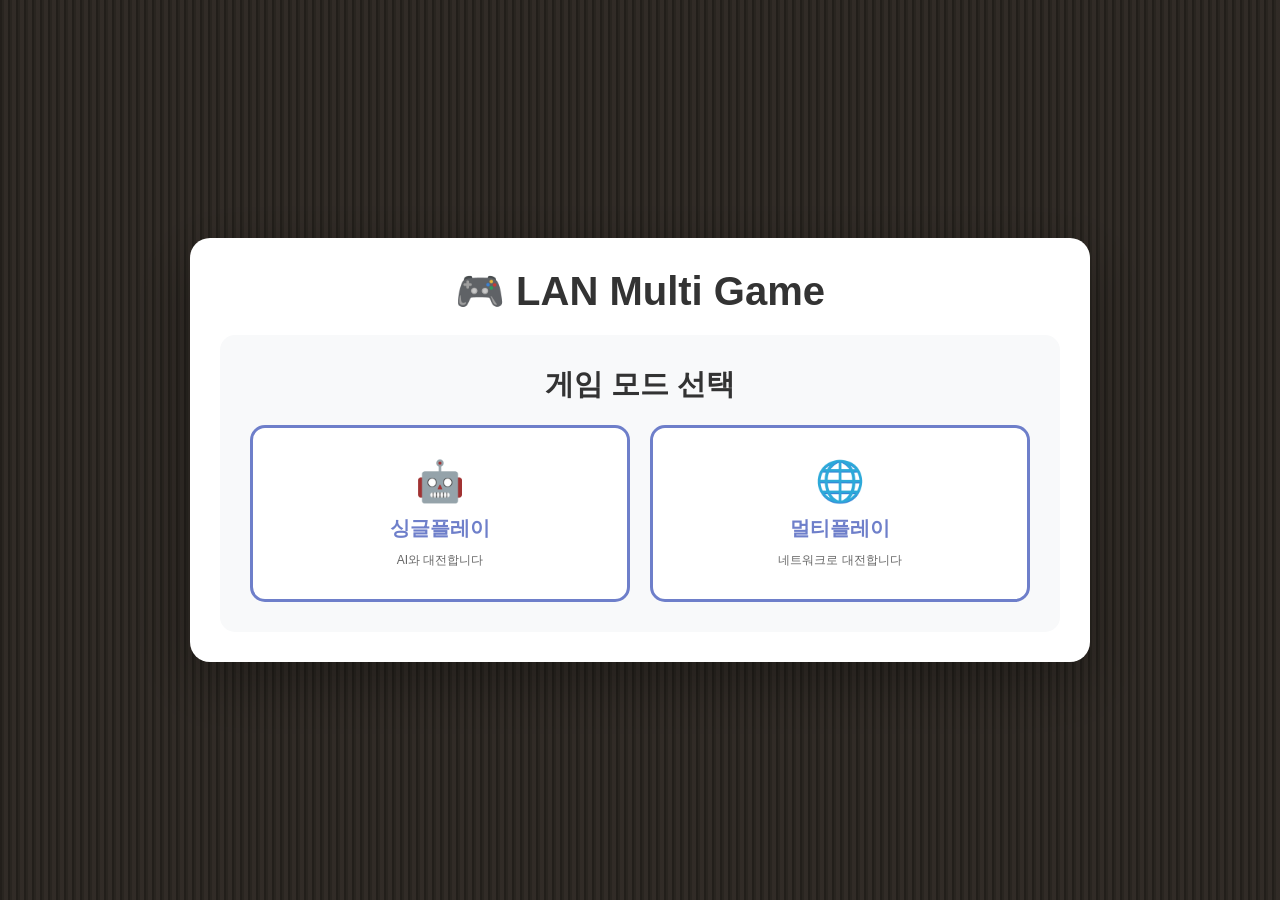
<file: index.html>
<!DOCTYPE html>
<html lang="ko">

<head>
  <meta charset="UTF-8">
  <meta name="viewport" content="width=device-width, initial-scale=1.0">
  <title>LAN Multi Game</title>
  <link rel="stylesheet" href="styles/reset.css">
  <link rel="stylesheet" href="styles/main.css">
  <link rel="stylesheet" href="styles/chess.css">
  <link rel="stylesheet" href="styles/gomoku.css">
  <link rel="stylesheet" href="styles/janggi.css">
  <link rel="stylesheet" href="styles/tetris.css">
</head>

<body>
  <div class="container">
    <h1 id="pageTitle">🎮 LAN Multi Game</h1>

    <!-- 게임 모드 선택 -->
    <div class="mode-selection" id="modeSelection">
      <h2>게임 모드 선택</h2>
      <div class="mode-buttons">
        <button class="mode-btn" data-mode="singleplayer">
          <span class="icon">🤖</span>
          <span class="title">싱글플레이</span>
          <span class="desc">AI와 대전합니다</span>
        </button>
        <button class="mode-btn" data-mode="multiplayer">
          <span class="icon">🌐</span>
          <span class="title">멀티플레이</span>
          <span class="desc">네트워크로 대전합니다</span>
        </button>
      </div>
    </div>

    <!-- 난이도 선택 -->
    <div class="difficulty-selection" id="difficultySelection">
      <h2>난이도 선택</h2>
      <div class="difficulty-buttons">
        <button class="difficulty-btn" data-difficulty="easy">
          <span class="icon">😊</span>
          <span>쉬움</span>
        </button>
        <button class="difficulty-btn" data-difficulty="medium">
          <span class="icon">😐</span>
          <span>중간</span>
        </button>
        <button class="difficulty-btn" data-difficulty="hard">
          <span class="icon">😈</span>
          <span>어려움</span>
        </button>
      </div>
    </div>

    <!-- 역할 선택 -->
    <div class="role-selection" id="roleSelection">
      <h2>역할 선택</h2>
      <div class="role-buttons">
        <button class="role-btn" data-role="server">
          <span class="icon">🎲</span>
          <span class="title">호스트</span>
          <span class="desc">게임을 선택하고 방을 만듭니다</span>
        </button>
        <button class="role-btn" data-role="client">
          <span class="icon">🎮</span>
          <span class="title">참가자</span>
          <span class="desc">호스트의 방에 참가합니다</span>
        </button>
      </div>
    </div>

    <!-- 게임 선택 (서버 전용) -->
    <div class="game-selection" id="gameSelection">
      <h2>게임 선택</h2>
      <div class="game-buttons" id="gameButtons">
        <!-- 동적으로 생성됨 -->
      </div>
    </div>

    <!-- 서버 연결 (클라이언트 전용) -->
    <div class="connection-panel" id="connectionPanel">
      <h2>방 참가</h2>
      <div class="instruction">
        호스트에게 연결 코드를 받아 입력하세요.
      </div>
      <button class="action-btn primary full-width" id="connectBtn">연결 코드 입력</button>
    </div>

    <!-- 서버 정보 -->
    <div class="server-info" id="serverInfo">
      <h3>호스트 정보</h3>
      <div class="info-row">
        <strong>선택한 게임:</strong>
        <span id="selectedGameName">-</span>
      </div>
      <div class="info-row">
        <strong>상태:</strong>
        <span>
          <span class="status-indicator" id="statusIndicator"></span>
          <span id="serverStatus">대기 중...</span>
        </span>
      </div>
    </div>

    <!-- 게임 영역 -->
    <div id="gameArea">
      <div class="game-info" id="gameInfo">
        <div class="info-item">
          <strong>게임:</strong> <span id="currentGameName">-</span>
        </div>
        <div class="info-item">
          <strong>내 색상:</strong> <span id="myColor">-</span>
        </div>
        <div class="info-item">
          <strong>현재 차례:</strong> <span id="currentTurn">-</span>
        </div>
      </div>

      <!-- 게임 보드와 턴 표시기 래퍼 -->
      <div class="game-board-wrapper">
        <!-- 왼쪽 턴 표시기 (나) -->
        <div class="turn-indicator left" id="turnIndicatorLeft">
          <div class="turn-label">ME</div>
          <div class="timer-bar-wrapper">
            <div class="timer-bar" id="myTimerBar"></div>
          </div>
          <div class="timer-text" id="myTimerText">30</div>
        </div>

        <!-- 게임 보드 컨테이너 -->
        <div id="boardContainer"></div>

        <!-- 오른쪽 턴 표시기 (상대방) -->
        <div class="turn-indicator right" id="turnIndicatorRight">
          <div class="turn-label">OPPONENT</div>
          <div class="timer-bar-wrapper">
            <div class="timer-bar" id="opponentTimerBar"></div>
          </div>
          <div class="timer-text" id="opponentTimerText">30</div>
        </div>
      </div>

      <div class="button-group">
        <button class="action-btn danger" id="resignBtn" disabled>기권</button>
        <button class="action-btn secondary" id="newGameBtn">새 게임</button>
      </div>
    </div>

    <!-- 게임 상태 오버레이 -->
    <div class="game-overlay" id="gameOverlay">
      <div class="overlay-content">
        <div class="overlay-message" id="overlayMessage">Winner!</div>
      </div>
    </div>
  </div>

  <!-- 게임 로직 -->
  <script src="src/game/chess.js"></script>
  <script src="src/game/gomoku.js"></script>
  <script src="src/game/janggi.js"></script>
  <script src="src/game/tetris.js"></script>

  <!-- AI 엔진 (싱글플레이용) -->
  <script src="src/ai/piece-square-tables.js"></script>
  <script src="src/ai/chess-evaluator.js"></script>
  <script src="src/ai/chess-ai.js"></script>
  <script src="src/ai/gomoku-evaluator.js"></script>
  <script src="src/ai/gomoku-ai.js"></script>
  <script src="src/ai/janggi-piece-tables.js"></script>
  <script src="src/ai/janggi-evaluator.js"></script>
  <script src="src/ai/janggi-ai.js"></script>
  <script src="src/ai/tetris-ai.js"></script>

  <!-- 렌더러 -->
  <script src="src/renderer/chess-renderer.js"></script>
  <script src="src/renderer/gomoku-renderer.js"></script>
  <script src="src/renderer/janggi-renderer.js"></script>
  <script src="src/renderer/tetris-renderer.js"></script>

  <!-- 네트워크 -->
  <script src="src/network/webrtc-manager.js"></script>
  <script src="src/network/signaling-ui.js"></script>

  <!-- 게임 레지스트리 및 메인 앱 -->
  <script src="src/game-registry.js"></script>
  <script src="src/app.js"></script>
</body>

</html>
</file>
<file: styles/main.css>
/* 공통 스타일 */
html, body {
  margin: 0;
  padding: 0;
  width: 100%;
  height: 100%;
  overflow-x: hidden;
}

body {
  font-family: 'Segoe UI', Tahoma, Geneva, Verdana, sans-serif;
  background: linear-gradient(rgba(0, 0, 0, 0.2), rgba(0, 0, 0, 0.2)),
    repeating-linear-gradient(90deg, #2a2620 0px, #2a2620 2px, #332e28 2px, #332e28 4px, #3d3630 4px, #3d3630 8px),
    repeating-linear-gradient(0deg, #2a2620 0px, #2a2620 20px, #332e28 20px, #332e28 40px, #3d3630 40px, #3d3630 60px);
  background-size: 100% 100%;
  filter: grayscale(0.3);
  display: flex;
  justify-content: center;
  align-items: center;
  min-height: 100vh;
  padding: 20px;
}

/* 테트리스 모드 배경 */
body.tetris-mode {
  background:
    radial-gradient(ellipse at top, rgba(102, 126, 234, 0.15) 0%, transparent 60%),
    radial-gradient(ellipse at bottom, rgba(118, 75, 162, 0.15) 0%, transparent 60%),
    linear-gradient(135deg, #0f0c29 0%, #1a1a2e 50%, #16213e 100%);
  background-attachment: fixed;
  filter: none;
  padding: 0;
  overflow: hidden;
  height: 100vh;
  min-height: 100vh;
  max-height: 100vh;
}

/* 테트리스 모드 애니메이션 배경 효과 */
body.tetris-mode::before {
  content: '';
  position: fixed;
  top: 0;
  left: 0;
  width: 100%;
  height: 100%;
  background-image:
    repeating-linear-gradient(90deg,
      transparent,
      transparent 50px,
      rgba(102, 126, 234, 0.1) 50px,
      rgba(102, 126, 234, 0.1) 51px),
    repeating-linear-gradient(0deg,
      transparent,
      transparent 50px,
      rgba(118, 75, 162, 0.1) 50px,
      rgba(118, 75, 162, 0.1) 51px);
  pointer-events: none;
  z-index: 10;
}

/* 테트리스 모드 장식 효과 - 빛나는 원 */
body.tetris-mode::after {
  content: '';
  position: fixed;
  top: 50%;
  left: 50%;
  transform: translate(-50%, -50%);
  width: 80%;
  height: 80%;
  background: radial-gradient(circle, rgba(102, 126, 234, 0.05) 0%, transparent 70%);
  pointer-events: none;
  z-index: 5;
  animation: pulse 4s ease-in-out infinite;
}

@keyframes pulse {
  0%, 100% {
    opacity: 0.5;
    transform: translate(-50%, -50%) scale(1);
  }
  50% {
    opacity: 0.8;
    transform: translate(-50%, -50%) scale(1.05);
  }
}

.container {
  background: white;
  border-radius: 20px;
  box-shadow: 0 20px 60px rgba(0, 0, 0, 0.3);
  padding: 30px;
  max-width: 900px;
  width: 100%;
}

.rotated {
  rotate: 180deg;
}

h1,
h2,
h3 {
  text-align: center;
  color: #333;
  margin-bottom: 20px;
}

h1 {
  font-size: 2.5em;
}

h2 {
  font-size: 1.8em;
}

h3 {
  font-size: 1.3em;
}

/* ========================================
   기물 이동 애니메이션 공통 스타일
   ======================================== */

/* 애니메이션 중인 기물 */
.piece-animating {
  position: fixed !important;
  z-index: 10000;
  pointer-events: none;
  will-change: transform;
}

/* 기물 이동 애니메이션 키프레임 */
@keyframes pieceMove {
  0% {
    transform: scale(1);
    filter: drop-shadow(0 2px 4px rgba(0, 0, 0, 0.2));
  }
  25% {
    transform: scale(1.2);
    filter: drop-shadow(0 8px 16px rgba(0, 0, 0, 0.3));
  }
  50% {
    transform: scale(1.3);
    filter: drop-shadow(0 15px 25px rgba(0, 0, 0, 0.4));
  }
  75% {
    transform: scale(1.2);
    filter: drop-shadow(0 8px 16px rgba(0, 0, 0, 0.3));
  }
  100% {
    transform: scale(1);
    filter: drop-shadow(0 2px 4px rgba(0, 0, 0, 0.2));
  }
}

/* 잡힌 기물 사라지는 애니메이션 */
@keyframes pieceCaptured {
  0% {
    transform: scale(1);
    opacity: 1;
  }
  50% {
    transform: scale(1.2) rotate(10deg);
    opacity: 0.7;
  }
  100% {
    transform: scale(0) rotate(45deg);
    opacity: 0;
  }
}

/* 기물 착지 애니메이션 */
@keyframes pieceLand {
  0% {
    transform: scale(1.1);
  }
  50% {
    transform: scale(0.95);
  }
  100% {
    transform: scale(1);
  }
}

/* ======================================== */

/* 게임 모드 선택 */
.mode-selection {
  background: #f8f9fa;
  padding: 30px;
  border-radius: 15px;
  display: none;
}

.mode-selection.active {
  display: block;
}

.mode-buttons {
  display: flex;
  gap: 20px;
  margin-top: 20px;
}

.mode-btn {
  flex: 1;
  padding: 30px 20px;
  border: 3px solid #667eea;
  background: white;
  border-radius: 15px;
  cursor: pointer;
  transition: all 0.3s;
  display: flex;
  flex-direction: column;
  align-items: center;
  gap: 10px;
}

.mode-btn .icon {
  font-size: 3em;
}

.mode-btn .title {
  font-size: 1.5em;
  font-weight: 600;
  color: #667eea;
}

.mode-btn .desc {
  font-size: 0.9em;
  color: #666;
}

.mode-btn:hover {
  background: #667eea;
  transform: translateY(-5px);
  box-shadow: 0 8px 20px rgba(102, 126, 234, 0.4);
}

.mode-btn:hover .title {
  color: white;
}

.mode-btn:hover .desc {
  color: #e8e8e8;
}

/* 난이도 선택 */
.difficulty-selection {
  background: #f8f9fa;
  padding: 30px;
  border-radius: 15px;
  display: none;
}

.difficulty-selection.active {
  display: block;
}

.difficulty-buttons {
  display: flex;
  gap: 20px;
  justify-content: center;
  margin-top: 20px;
}

.difficulty-btn {
  flex: 1;
  max-width: 200px;
  padding: 30px 20px;
  border: 3px solid #48bb78;
  background: white;
  border-radius: 15px;
  cursor: pointer;
  transition: all 0.3s;
  display: flex;
  flex-direction: column;
  align-items: center;
  gap: 10px;
  font-size: 1.2em;
  font-weight: 600;
  color: #48bb78;
}

.difficulty-btn .icon {
  font-size: 2.5em;
}

.difficulty-btn:hover {
  background: #48bb78;
  color: white;
  transform: translateY(-5px);
  box-shadow: 0 8px 20px rgba(72, 187, 120, 0.4);
}

.difficulty-btn[data-difficulty="easy"]:hover {
  background: #48bb78;
  border-color: #38a169;
}

.difficulty-btn[data-difficulty="medium"]:hover {
  background: #ed8936;
  border-color: #dd6b20;
}

.difficulty-btn[data-difficulty="hard"]:hover {
  background: #f56565;
  border-color: #e53e3e;
}

/* AI 생각 중 오버레이 */
.ai-thinking {
  position: absolute;
  top: 50%;
  left: 50%;
  transform: translate(-50%, -50%);
  background: rgba(0, 0, 0, 0.8);
  color: white;
  padding: 20px 40px;
  border-radius: 10px;
  font-size: 18px;
  z-index: 1000;
  font-weight: 600;
}

.ai-thinking::after {
  content: '...';
  animation: dots 1.5s infinite;
}

@keyframes dots {
  0%, 20% {
    content: '.';
  }
  40% {
    content: '..';
  }
  60%, 100% {
    content: '...';
  }
}

/* 역할 선택 */
.role-selection {
  background: #f8f9fa;
  padding: 30px;
  border-radius: 15px;
  display: none;
}

.role-selection.active {
  display: block;
}

.role-buttons {
  display: flex;
  gap: 20px;
  margin-top: 20px;
}

.role-btn {
  flex: 1;
  padding: 30px 20px;
  border: 3px solid #667eea;
  background: white;
  border-radius: 15px;
  cursor: pointer;
  transition: all 0.3s;
  display: flex;
  flex-direction: column;
  align-items: center;
  gap: 10px;
}

.role-btn .icon {
  font-size: 3em;
}

.role-btn .title {
  font-size: 1.5em;
  font-weight: 600;
  color: #667eea;
}

.role-btn .desc {
  font-size: 0.9em;
  color: #666;
}

.role-btn:hover {
  background: #667eea;
  transform: translateY(-5px);
  box-shadow: 0 8px 20px rgba(102, 126, 234, 0.4);
}

.role-btn:hover .title {
  color: white;
}

.role-btn:hover .desc {
  color: #e8e8e8;
}

/* 게임 선택 */
.game-selection {
  background: #f8f9fa;
  padding: 30px;
  border-radius: 15px;
  display: none;
}

.game-selection.active {
  display: block;
}

.game-buttons {
  display: grid;
  grid-template-columns: repeat(auto-fit, minmax(200px, 1fr));
  gap: 20px;
  margin-top: 20px;
}

.game-btn {
  padding: 25px 20px;
  border: 3px solid #667eea;
  background: white;
  color: #667eea;
  border-radius: 12px;
  cursor: pointer;
  transition: all 0.3s;
  display: flex;
  flex-direction: column;
  align-items: center;
  gap: 10px;
  font-size: 1em;
  font-weight: 600;
}

.game-btn .icon {
  font-size: 2.5em;
}

.game-btn:hover {
  background: #667eea;
  color: white;
  transform: translateY(-3px);
  box-shadow: 0 5px 15px rgba(102, 126, 234, 0.4);
}

.game-btn.selected {
  background: #667eea;
  color: white;
  border-color: #5568d3;
}

/* 연결 패널 */
.connection-panel {
  background: #f8f9fa;
  padding: 25px;
  border-radius: 15px;
  display: none;
}

.connection-panel.active {
  display: block;
}

.instruction {
  background: #e6f7ff;
  padding: 12px;
  border-radius: 8px;
  margin-bottom: 20px;
  font-size: 0.95em;
  color: #555;
  line-height: 1.6;
}

.input-group {
  margin-bottom: 15px;
}

.input-group label {
  display: block;
  margin-bottom: 8px;
  color: #555;
  font-weight: 600;
}

.input-group input {
  width: 100%;
  padding: 12px;
  border: 2px solid #ddd;
  border-radius: 8px;
  font-size: 1em;
  font-family: monospace;
}

.input-group input:focus {
  outline: none;
  border-color: #667eea;
}

/* 버튼 스타일 */
.action-btn {
  padding: 12px 24px;
  font-size: 1em;
  font-weight: 600;
  border: none;
  border-radius: 8px;
  cursor: pointer;
  transition: all 0.3s;
}

.action-btn.primary {
  background: #48bb78;
  color: white;
}

.action-btn.primary:hover {
  background: #38a169;
  transform: translateY(-2px);
}

.action-btn.danger {
  background: #f56565;
  color: white;
}

.action-btn.danger:hover:not(:disabled) {
  background: #e53e3e;
  transform: translateY(-2px);
}

.action-btn.secondary {
  background: #667eea;
  color: white;
}

.action-btn.secondary:hover {
  background: #5568d3;
  transform: translateY(-2px);
}

.action-btn:disabled {
  opacity: 0.5;
  cursor: not-allowed;
  transform: none;
}

.action-btn.full-width {
  width: 100%;
}

/* 서버 정보 */
.server-info {
  background: #f8f9fa;
  padding: 20px;
  border-radius: 10px;
  margin-bottom: 20px;
  display: none;
}

.server-info.active {
  display: block;
}

.info-row {
  display: flex;
  justify-content: space-between;
  padding: 10px;
  background: white;
  border-radius: 5px;
  margin-bottom: 10px;
}

.info-row strong {
  color: #555;
}

.info-row span {
  color: #333;
  font-family: monospace;
}

.status-indicator {
  display: inline-block;
  width: 12px;
  height: 12px;
  border-radius: 50%;
  margin-right: 8px;
}

.status-indicator.waiting {
  background: #ed8936;
}

.status-indicator.ready {
  background: #48bb78;
}

/* 게임 영역 */
#gameArea {
  display: none;
}

#gameArea.active {
  display: block;
}

.game-info {
  display: flex;
  justify-content: space-between;
  margin-bottom: 20px;
  padding: 15px;
  background: #f5f5f5;
  border-radius: 10px;
  transition: all 0.5s ease-in-out;
}

.info-item {
  font-size: 1.1em;
  color: #555;
}

.info-item strong {
  color: #333;
}

/* 게임 집중 모드에서 게임 정보 숨기기 */
.container.game-focused .game-info {
  display: none;
}

/* 게임 보드 래퍼 (턴 표시기 포함) */
.game-board-wrapper {
  position: relative;
  display: flex;
  justify-content: center;
  align-items: center;
  margin: 20px 0;
  min-height: 400px;
}

/* 보드 컨테이너 */
#boardContainer {
  min-height: 400px;
  display: flex;
  justify-content: center;
  align-items: center;
  position: relative;
  z-index: 1;
}

/* 턴 표시기 */
.turn-indicator {
  position: absolute;
  top: 0;
  bottom: 0;
  width: 150px;
  display: flex;
  flex-direction: column;
  align-items: center;
  justify-content: center;
  gap: 20px;
  opacity: 0.3;
  transition: all 0.4s ease;
  pointer-events: none;
}

.turn-indicator.left {
  left: -150px;
  background: linear-gradient(to right, rgba(102, 126, 234, 0.6) 0%, rgba(102, 126, 234, 0.4) 50%, rgba(102, 126, 234, 0) 100%);
}

.turn-indicator.right {
  right: -150px;
  background: linear-gradient(to left, rgba(245, 101, 101, 0.6) 0%, rgba(245, 101, 101, 0.4) 50%, rgba(245, 101, 101, 0) 100%);
}

.turn-indicator.active {
  opacity: 1;
  animation: turnGlow 2s ease-in-out infinite;
}

.turn-label {
  font-size: 1.5em;
  font-weight: 700;
  color: white;
  text-shadow: 2px 2px 8px rgba(0, 0, 0, 0.5);
  letter-spacing: 3px;
  transform: rotate(-90deg);
  white-space: nowrap;
}

/* 타이머 바 래퍼 */
.timer-bar-wrapper {
  width: 30px;
  height: 200px;
  background: rgba(0, 0, 0, 0.3);
  border-radius: 15px;
  overflow: hidden;
  border: 2px solid rgba(255, 255, 255, 0.2);
  position: relative;
}

/* 타이머 바 (하단에서 상단으로 채워짐) */
.timer-bar {
  position: absolute;
  bottom: 0;
  left: 0;
  width: 100%;
  height: 100%;
  background: linear-gradient(to top, rgba(72, 187, 120, 0.9) 0%, rgba(72, 187, 120, 0.7) 100%);
  transition: height 1s linear, background 0.3s ease;
}

.turn-indicator.left .timer-bar {
  background: linear-gradient(to top, rgba(102, 126, 234, 0.9) 0%, rgba(102, 126, 234, 0.7) 100%);
}

.turn-indicator.right .timer-bar {
  background: linear-gradient(to top, rgba(245, 101, 101, 0.9) 0%, rgba(245, 101, 101, 0.7) 100%);
}

/* 타이머 바 경고 상태 */
.timer-bar.warning {
  background: linear-gradient(to top, rgba(237, 137, 54, 0.9) 0%, rgba(237, 137, 54, 0.7) 100%);
}

.timer-bar.danger {
  background: linear-gradient(to top, rgba(245, 101, 101, 0.9) 0%, rgba(245, 101, 101, 0.7) 100%);
  animation: timerBarPulse 0.5s ease-in-out infinite;
}

@keyframes timerBarPulse {
  0%,
  100% {
    opacity: 1;
  }
  50% {
    opacity: 0.7;
  }
}

/* 타이머 텍스트 */
.timer-text {
  font-size: 1.8em;
  font-weight: 900;
  color: white;
  text-shadow: 2px 2px 8px rgba(0, 0, 0, 0.7);
  min-width: 40px;
  text-align: center;
}

@keyframes turnGlow {
  0%,
  100% {
    opacity: 0.8;
  }
  50% {
    opacity: 1;
  }
}

/* 게임 상태 오버레이 */
.game-overlay {
  display: none;
  position: fixed;
  top: 0;
  left: 0;
  width: 100%;
  height: 100%;
  background: rgba(0, 0, 0, 0.85);
  z-index: 9999;
  justify-content: center;
  align-items: center;
  backdrop-filter: blur(5px);
}

.game-overlay.active {
  display: flex;
  animation: overlayFadeIn 0.5s ease-out;
}

.overlay-content {
  text-align: center;
  animation: overlaySlideUp 0.6s ease-out;
}

.overlay-message {
  font-size: 5em;
  font-weight: 900;
  color: white;
  text-shadow: 0 0 30px rgba(255, 255, 255, 0.5), 0 0 60px rgba(102, 126, 234, 0.8);
  letter-spacing: 5px;
  animation: overlayPulse 2s ease-in-out infinite;
}

@keyframes overlayFadeIn {
  from {
    opacity: 0;
  }
  to {
    opacity: 1;
  }
}

@keyframes overlaySlideUp {
  from {
    transform: translateY(50px);
    opacity: 0;
  }
  to {
    transform: translateY(0);
    opacity: 1;
  }
}

@keyframes overlayPulse {
  0%,
  100% {
    transform: scale(1);
  }
  50% {
    transform: scale(1.05);
  }
}

/* 버튼 그룹 */
.button-group {
  display: flex;
  gap: 10px;
  margin-top: 20px;
}

.button-group button {
  flex: 1;
}

/* Signaling 모달 */
.signaling-modal {
  display: none;
  position: fixed;
  top: 0;
  left: 0;
  width: 100%;
  height: 100%;
  background: rgba(0, 0, 0, 0.7);
  justify-content: center;
  align-items: center;
  z-index: 1000;
}

.signaling-modal.active {
  display: flex;
}

.signaling-content {
  background: white;
  padding: 30px;
  border-radius: 15px;
  max-width: 500px;
  width: 90%;
  max-height: 90vh;
  overflow-y: auto;
  box-shadow: 0 10px 40px rgba(0, 0, 0, 0.3);
}

.signaling-content h2 {
  margin-bottom: 10px;
  color: #333;
}

.signaling-content p {
  margin-bottom: 20px;
  color: #666;
}

/* 단계 표시 */
.signaling-steps {
  display: flex;
  align-items: center;
  justify-content: center;
  margin-bottom: 25px;
}

.signaling-steps .step {
  width: 36px;
  height: 36px;
  border-radius: 50%;
  background: #e0e0e0;
  color: #888;
  display: flex;
  align-items: center;
  justify-content: center;
  font-weight: 600;
  transition: all 0.3s;
}

.signaling-steps .step.active {
  background: #667eea;
  color: white;
}

.signaling-steps .step.completed {
  background: #48bb78;
  color: white;
}

.signaling-steps .step-line {
  width: 60px;
  height: 3px;
  background: #e0e0e0;
  margin: 0 10px;
}

/* 섹션 */
.signaling-section {
  margin-bottom: 20px;
}

.signaling-section label {
  display: block;
  margin-bottom: 8px;
  color: #555;
  font-weight: 600;
}

.signaling-section textarea {
  width: 100%;
  padding: 12px;
  border: 2px solid #ddd;
  border-radius: 8px;
  font-size: 0.85em;
  font-family: monospace;
  resize: vertical;
  margin-bottom: 10px;
}

.signaling-section textarea:focus {
  outline: none;
  border-color: #667eea;
}

.signaling-section textarea[readonly] {
  background: #f8f9fa;
  cursor: text;
}

/* 상태 메시지 */
.signaling-status {
  padding: 12px;
  border-radius: 8px;
  margin-bottom: 15px;
  text-align: center;
  font-weight: 500;
}

.signaling-status.info {
  background: #e6f7ff;
  color: #1890ff;
}

.signaling-status.success {
  background: #f6ffed;
  color: #52c41a;
}

.signaling-status.warning {
  background: #fffbe6;
  color: #faad14;
}

.signaling-status.error {
  background: #fff2f0;
  color: #ff4d4f;
}

.copy-status {
  text-align: center;
  margin-top: 5px;
  font-size: 0.9em;
  color: #52c41a;
}

/* 게임 집중 모드 */
.container.game-focused {
  max-width: 1000px;
  transition: all 0.5s ease-in-out;
}

.container.game-focused #pageTitle {
  font-size: 1.5em;
  margin-bottom: 10px;
  transition: all 0.4s ease-in-out;
}

/* 비게임 요소 숨기기 */
.container.game-focused .server-info {
  max-height: 0;
  opacity: 0;
  overflow: hidden;
  margin: 0;
  padding: 0;
  transition: all 0.5s ease-in-out;
}

.container.game-focused .connection-panel {
  max-height: 0;
  opacity: 0;
  overflow: hidden;
  margin: 0;
  padding: 0;
  transition: all 0.5s ease-in-out;
}

/* 게임 영역 강조 */
.container.game-focused #gameArea {
  animation: gameAreaGlow 0.8s ease-in-out;
}

@keyframes gameAreaGlow {
  0% {
    transform: scale(0.98);
    opacity: 0.8;
  }
  50% {
    box-shadow: 0 0 30px rgba(102, 126, 234, 0.3);
  }
  100% {
    transform: scale(1);
    opacity: 1;
  }
}

/* 게임 정보 강조 */
.container.game-focused .game-info {
  background: linear-gradient(135deg, #667eea15, #764ba215);
  border: 2px solid #667eea40;
  box-shadow: 0 4px 15px rgba(102, 126, 234, 0.15);
  transition: all 0.5s ease-in-out;
  animation: slideDown 0.5s ease-out;
}

@keyframes slideDown {
  0% {
    transform: translateY(-20px);
    opacity: 0;
  }
  100% {
    transform: translateY(0);
    opacity: 1;
  }
}

/* 테트리스 모드에서 턴 기반 UI 요소 숨기기 */
.container.tetris-active .turn-indicator {
  display: none !important;
}

.container.tetris-active .timer-bar {
  display: none !important;
}

.container.tetris-active .game-info {
  display: none !important;
}

.container.tetris-active #resignBtn {
  display: none !important;
}

.container.tetris-active .button-group {
  display: none;
}

/* 테트리스 모드에서 game-board-wrapper 풀스크린 */
.container.tetris-active .game-board-wrapper {
  min-height: 100vh !important;
  height: 100vh !important;
  width: 100% !important;
  margin: 0 !important;
  padding: 0 !important;
}

/* 테트리스 모드에서 boardContainer 풀스크린 */
.container.tetris-active #boardContainer {
  min-height: 100vh !important;
  height: 100% !important;
  width: 100% !important;
}

/* 테트리스 풀스크린 모드 */
.container.tetris-fullscreen {
  background: transparent !important;
  box-shadow: none !important;
  border-radius: 0 !important;
  padding: 0 !important;
  margin: 0 !important;
  max-width: 100% !important;
  width: 100vw !important;
  height: 100vh !important;
  min-height: 100vh !important;
  max-height: 100vh !important;
  display: flex;
  align-items: center;
  justify-content: center;
  overflow: hidden;
  position: relative;
  z-index: 20;
}

/* 테트리스 모드에서 불필요한 UI 요소 숨기기 */
.container.tetris-fullscreen > *:not(#gameArea):not(.game-overlay) {
  display: none !important;
}

/* 테트리스 모드에서 gameArea를 풀스크린으로 */
.container.tetris-fullscreen #gameArea {
  width: 100%;
  height: 100vh;
  max-height: 100vh;
  display: flex;
  align-items: center;
  justify-content: center;
  padding: 0;
  overflow: hidden;
}

/* 테트리스 모드에서 boardContainer */
.container.tetris-fullscreen #boardContainer {
  width: 100%;
  height: 100%;
  max-height: 100vh;
  overflow: hidden;
  display: flex;
  align-items: center;
  justify-content: center;
  background: transparent !important;
  box-shadow: none !important;
  padding: 0 !important;
}

/* 테트리스 모드에서 game-focused 스타일 재정의 */
.container.tetris-fullscreen.game-focused {
  max-width: 100% !important;
  padding: 0 !important;
}

/* 보드 컨테이너 강조 */
.container.game-focused #boardContainer {
  animation: boardFadeIn 0.6s ease-in-out;
  box-shadow: 0 8px 25px rgba(0, 0, 0, 0.1);
  border-radius: 10px;
  padding: 10px;
  background: rgba(255, 255, 255, 0.5);
}

/* 테트리스 모드에서는 배경 제거 */
.container.tetris-active.game-focused #boardContainer {
  background: transparent !important;
  box-shadow: none !important;
  padding: 0 !important;
  border-radius: 0 !important;
}

@keyframes boardFadeIn {
  0% {
    opacity: 0;
    transform: scale(0.95);
  }
  100% {
    opacity: 1;
    transform: scale(1);
  }
}

/* 턴 표시기 강조 */
.container.game-focused .turn-indicator.active {
  animation: turnIndicatorGlow 2s ease-in-out infinite;
}

@keyframes turnIndicatorGlow {
  0%,
  100% {
    opacity: 0.8;
    filter: brightness(1);
  }
  50% {
    opacity: 1;
    filter: brightness(1.2);
  }
}

/* 버튼 강조 */
.container.game-focused .button-group button {
  box-shadow: 0 4px 10px rgba(0, 0, 0, 0.1);
  transition: all 0.3s ease-in-out;
}

.container.game-focused .button-group button:hover:not(:disabled) {
  box-shadow: 0 6px 20px rgba(0, 0, 0, 0.2);
  transform: translateY(-3px);
}

/* 반응형 */
@media (max-width: 768px) {
  .container {
    padding: 20px;
  }

  h1 {
    font-size: 2em;
  }

  .role-buttons {
    flex-direction: column;
  }

  .game-buttons {
    grid-template-columns: 1fr;
  }

  .game-info {
    flex-direction: column;
    gap: 10px;
  }

  .container.game-focused #pageTitle {
    font-size: 1.3em;
  }

  /* 턴 표시기 반응형 */
  .turn-indicator {
    width: 80px;
    gap: 10px;
  }

  .turn-indicator.left {
    left: -80px;
  }

  .turn-indicator.right {
    right: -80px;
  }

  .turn-label {
    font-size: 1em;
    letter-spacing: 2px;
  }

  /* 타이머 바 반응형 */
  .timer-bar-wrapper {
    width: 20px;
    height: 150px;
  }

  .timer-text {
    font-size: 1.3em;
  }

  /* 오버레이 메시지 반응형 */
  .overlay-message {
    font-size: 3em;
    letter-spacing: 3px;
  }
}
</file>
<file: styles/chess.css>
/* 체스 보드 */
.chess-board {
  display: grid;
  grid-template-columns: repeat(8, 70px);
  grid-template-rows: repeat(8, 70px);
  gap: 0;
  border: 3px solid #333;
  box-shadow: 0 10px 30px rgba(0, 0, 0, 0.2);
  background: #fff;
}

.chess-square {
  width: 70px;
  height: 70px;
  display: flex;
  align-items: center;
  justify-content: center;
  font-size: 3em;
  cursor: pointer;
  transition: all 0.2s;
  position: relative;
  user-select: none;
}

.chess-square.light {
  background-color: #f0d9b5;
}

.chess-square.dark {
  background-color: #b58863;
}

.chess-square:hover {
  opacity: 0.8;
}

.chess-square.selected {
  background-color: #baca44 !important;
  box-shadow: inset 0 0 10px rgba(0, 0, 0, 0.3);
}

.chess-square.valid-move::after {
  content: '';
  width: 20px;
  height: 20px;
  background: rgba(0, 255, 0, 0.4);
  border-radius: 50%;
  position: absolute;
}

.chess-square.valid-capture::after {
  content: '';
  width: 60px;
  height: 60px;
  border: 4px solid rgba(255, 0, 0, 0.5);
  border-radius: 50%;
  position: absolute;
}

.chess-square.in-check {
  background-color: #ff6b6b !important;
  animation: chess-pulse 1s infinite;
}

.chess-square.last-move {
  background-color: rgba(255, 255, 0, 0.5) !important;
}

/* 체스 기물 스타일 */
.chess-piece {
  pointer-events: none;
  transition: transform 0.15s ease;
}

/* 기물 호버 효과 */
.chess-square:hover .chess-piece {
  transform: scale(1.05);
}

/* 선택된 기물 강조 */
.chess-square.selected .chess-piece {
  transform: scale(1.1);
  filter: drop-shadow(0 4px 8px rgba(0, 0, 0, 0.3));
}

/* 체스 프로모션 모달 */
.chess-promotion-modal {
  display: none;
  position: fixed;
  top: 0;
  left: 0;
  width: 100%;
  height: 100%;
  background: rgba(0, 0, 0, 0.7);
  justify-content: center;
  align-items: center;
  z-index: 1000;
}

.chess-promotion-modal.active {
  display: flex;
}

.chess-promotion-content {
  background: white;
  padding: 30px;
  border-radius: 15px;
  text-align: center;
  box-shadow: 0 10px 40px rgba(0, 0, 0, 0.3);
}

.chess-promotion-content h2 {
  margin-bottom: 10px;
  color: #333;
}

.chess-promotion-content p {
  margin-bottom: 20px;
  color: #666;
}

/* 체스 프로모션 */
.promotion-pieces {
  display: flex;
  gap: 20px;
  margin-top: 20px;
}

.promotion-piece {
  font-size: 4em;
  cursor: pointer;
  padding: 10px;
  border-radius: 10px;
  transition: all 0.3s;
}

.promotion-piece:hover {
  background: #f0f0f0;
  transform: scale(1.1);
}

@keyframes chess-pulse {
  0%,
  100% {
    opacity: 1;
  }
  50% {
    opacity: 0.7;
  }
}

/* 반응형 체스 보드 */
@media (max-width: 768px) {
  .chess-board {
    grid-template-columns: repeat(8, 50px);
    grid-template-rows: repeat(8, 50px);
  }

  .chess-square {
    width: 50px;
    height: 50px;
    font-size: 2em;
  }

  .chess-square.valid-move::after {
    width: 15px;
    height: 15px;
  }

  .chess-square.valid-capture::after {
    width: 40px;
    height: 40px;
  }
}
</file>
<file: styles/gomoku.css>
/* 오목 보드 */
.gomoku-board {
  display: grid;
  grid-template-columns: repeat(15, 40px);
  grid-template-rows: repeat(15, 40px);
  gap: 0;
  background: #dcb35c;
  border: 3px solid #8b6914;
  box-shadow: 0 10px 30px rgba(0, 0, 0, 0.2);
  border-radius: 5px;
  position: relative;
}

/* 격자선 셀 중앙을 지나가도록 */
.gomoku-board::before {
  content: '';
  position: absolute;
  top: 20px; /* 첫 번째 행 셀의 중앙 */
  left: 20px; /* 첫 번째 열 셀의 중앙 */
  right: 20px; /* 마지막 열 셀의 중앙 */
  bottom: 20px; /* 마지막 행 셀의 중앙 */
  background: 
    /* 세로선 (14개 내부선) */ repeating-linear-gradient(90deg, transparent 0px, transparent 38px, #8b6914 38px, #8b6914 40px),
    /* 가로선 (14개 내부선) */ repeating-linear-gradient(0deg, transparent 0px, transparent 38px, #8b6914 38px, #8b6914 40px);
  border: 2px solid #8b6914;
  pointer-events: none;
  z-index: 0;
}

.gomoku-cell {
  width: 40px;
  height: 40px;
  /* border: 1px solid #8b6914; */
  display: flex;
  align-items: center;
  justify-content: center;
  cursor: pointer;
  position: relative;
  z-index: 2;
}

.gomoku-cell:hover:not(.has-stone) {
  background: rgba(255, 255, 255, 0.3);
}

.gomoku-cell.has-stone {
  cursor: default;
}

.gomoku-cell.last-move {
  background-color: rgba(255, 0, 0, 0.3);
}

/* 오목 돌 기본 스타일 */
.gomoku-stone {
  width: 34px;
  height: 34px;
  border-radius: 50%;
  box-shadow: 2px 2px 4px rgba(0, 0, 0, 0.3);
  pointer-events: none;
  transition: transform 0.15s ease;
}

.gomoku-stone.black {
  background: radial-gradient(circle at 30% 30%, #555, #000);
}

.gomoku-stone.white {
  background: radial-gradient(circle at 30% 30%, #fff, #ddd);
}

/* 돌 놓기 애니메이션 */
.gomoku-stone.placing {
  animation: stoneDrop 300ms ease-out forwards;
}

@keyframes stoneDrop {
  0% {
    transform: translateY(-50px) scale(0.5);
    opacity: 0;
    box-shadow: 0 0 0 rgba(0, 0, 0, 0);
  }
  50% {
    transform: translateY(5px) scale(1.15);
    opacity: 1;
    box-shadow: 4px 8px 12px rgba(0, 0, 0, 0.4);
  }
  70% {
    transform: translateY(-3px) scale(1.05);
    box-shadow: 3px 6px 8px rgba(0, 0, 0, 0.35);
  }
  100% {
    transform: translateY(0) scale(1);
    opacity: 1;
    box-shadow: 2px 2px 4px rgba(0, 0, 0, 0.3);
  }
}

/* 돌 착지 효과 */
.gomoku-stone.placed {
  animation: stoneLand 150ms ease-out;
}

@keyframes stoneLand {
  0% {
    transform: scale(1.05);
  }
  50% {
    transform: scale(0.97);
  }
  100% {
    transform: scale(1);
  }
}

/* 승리 돌 애니메이션 */
.gomoku-stone.winning {
  animation: gomoku-winning 0.5s ease-in-out 3;
  box-shadow: 0 0 15px 5px rgba(255, 215, 0, 0.7);
}

@keyframes gomoku-winning {
  0%,
  100% {
    transform: scale(1);
    box-shadow: 0 0 15px 5px rgba(255, 215, 0, 0.7);
  }
  50% {
    transform: scale(1.2);
    box-shadow: 0 0 25px 10px rgba(255, 215, 0, 0.9);
  }
}

/* 호버 시 미리보기 (돌 놓기 전) */
.gomoku-cell:hover:not(.has-stone):not(.forbidden)::before {
  content: '';
  width: 34px;
  height: 34px;
  border-radius: 50%;
  position: absolute;
  opacity: 0.3;
  pointer-events: none;
}

/* 금지 위치 표시 (삼삼, 장육) */
.forbidden-mark {
  width: 24px;
  height: 24px;
  display: flex;
  align-items: center;
  justify-content: center;
  font-size: 18px;
  font-weight: bold;
  color: #cc0000;
  opacity: 0.7;
  pointer-events: none;
  text-shadow: 0 0 2px rgba(255, 255, 255, 0.8);
}

.gomoku-cell.forbidden {
  cursor: not-allowed;
}

.gomoku-cell.forbidden:hover {
  background: rgba(255, 0, 0, 0.15);
}

/* 반응형 오목 보드 */
@media (max-width: 768px) {
  .gomoku-board {
    grid-template-columns: repeat(15, 30px);
    grid-template-rows: repeat(15, 30px);
  }

  .gomoku-board::before {
    top: 15px;
    left: 15px;
    right: 15px;
    bottom: 15px;
    background: repeating-linear-gradient(90deg, transparent 0px, transparent 28px, #8b6914 28px, #8b6914 30px),
      repeating-linear-gradient(0deg, transparent 0px, transparent 28px, #8b6914 28px, #8b6914 30px);
  }

  .gomoku-cell {
    width: 30px;
    height: 30px;
  }

  .gomoku-stone {
    width: 26px;
    height: 26px;
  }

  .gomoku-cell:hover:not(.has-stone):not(.forbidden)::before {
    width: 26px;
    height: 26px;
  }

  .forbidden-mark {
    width: 18px;
    height: 18px;
    font-size: 14px;
  }

  @keyframes stoneDrop {
    0% {
      transform: translateY(-40px) scale(0.5);
      opacity: 0;
    }
    50% {
      transform: translateY(4px) scale(1.15);
      opacity: 1;
    }
    70% {
      transform: translateY(-2px) scale(1.05);
    }
    100% {
      transform: translateY(0) scale(1);
      opacity: 1;
    }
  }
}
</file>
<file: styles/janggi.css>
/* 장기 보드 */
.janggi-board {
  display: grid;
  grid-template-columns: repeat(9, 60px);
  grid-template-rows: repeat(10, 60px);
  gap: 0;
  background: #e8c878;
  border: 4px solid #5d4e37;
  box-shadow: 0 10px 30px rgba(0, 0, 0, 0.3), inset 0 0 20px rgba(0, 0, 0, 0.1);
  border-radius: 5px;
  position: relative;
}

/* 격자선 - 셀 중앙을 지나가도록 */
.janggi-board::before {
  content: '';
  position: absolute;
  top: 30px; /* 첫 번째 행 셀의 중앙 */
  left: 30px; /* 첫 번째 열 셀의 중앙 */
  right: 30px; /* 마지막 열 셀의 중앙 */
  bottom: 30px; /* 마지막 행 셀의 중앙 */
  background: 
    /* 세로선 (8개 내부선) */ repeating-linear-gradient(90deg, transparent 0px, transparent 58px, #8b6914 58px, #8b6914 60px),
    /* 가로선 (9개 내부선) */ repeating-linear-gradient(0deg, transparent 0px, transparent 58px, #8b6914 58px, #8b6914 60px);
  border: 2px solid #8b6914;
  pointer-events: none;
  z-index: 0;
}

/* 한 궁성 대각선 (위쪽: row 0~2, col 3~5) */
.janggi-board::after {
  content: '';
  position: absolute;
  /* 교차점 기준: (0,3)에서 (2,5)까지 */
  top: 30px; /* row 0 중앙 */
  left: calc(30px + 3 * 60px); /* col 3 중앙 = 210px */
  width: calc(2 * 60px); /* col 3에서 col 5까지 = 120px */
  height: calc(2 * 60px); /* row 0에서 row 2까지 = 120px */
  background: linear-gradient(to bottom right, transparent calc(50% - 1px), #8b6914 calc(50% - 1px), #8b6914 calc(50% + 1px), transparent calc(50% + 1px)),
    linear-gradient(to bottom left, transparent calc(50% - 1px), #8b6914 calc(50% - 1px), #8b6914 calc(50% + 1px), transparent calc(50% + 1px));
  pointer-events: none;
  z-index: 1;
}

/* 초 궁성 대각선 (아래쪽: row 7~9, col 3~5) */
.janggi-board .palace-lines {
  position: absolute;
  /* 교차점 기준: (7,3)에서 (9,5)까지 */
  top: calc(30px + 7 * 60px); /* row 7 중앙 = 450px */
  left: calc(30px + 3 * 60px); /* col 3 중앙 = 210px */
  width: calc(2 * 60px); /* 120px */
  height: calc(2 * 60px); /* 120px */
  background: linear-gradient(to bottom right, transparent calc(50% - 1px), #8b6914 calc(50% - 1px), #8b6914 calc(50% + 1px), transparent calc(50% + 1px)),
    linear-gradient(to bottom left, transparent calc(50% - 1px), #8b6914 calc(50% - 1px), #8b6914 calc(50% + 1px), transparent calc(50% + 1px));
  pointer-events: none;
  z-index: 1;
}

.janggi-cell {
  width: 60px;
  height: 60px;
  display: flex;
  align-items: center;
  justify-content: center;
  cursor: pointer;
  position: relative;
  z-index: 2;
  /* 셀 자체는 투명 - 격자선이 배경에서 보임 */
}

.janggi-cell:hover:not(.has-piece) {
  background: rgba(255, 255, 255, 0.25);
  border-radius: 50%;
}

/* 궁성 표시 - 제거 (대각선으로 충분) */
.janggi-cell.palace {
  /* 배경 없음 */
}

/* 선택된 칸 */
.janggi-cell.selected {
  background: rgba(255, 215, 0, 0.5);
  border-radius: 50%;
  box-shadow: inset 0 0 15px rgba(255, 215, 0, 0.8);
}

/* 이동 가능 위치 */
.janggi-cell.valid-move::after {
  content: '';
  width: 20px;
  height: 20px;
  background: rgba(76, 175, 80, 0.6);
  border-radius: 50%;
  position: absolute;
  box-shadow: 0 0 10px rgba(76, 175, 80, 0.8);
}

/* 잡을 수 있는 위치 */
.janggi-cell.valid-capture::after {
  content: '';
  width: 50px;
  height: 50px;
  border: 4px solid rgba(244, 67, 54, 0.7);
  border-radius: 50%;
  position: absolute;
  box-shadow: 0 0 10px rgba(244, 67, 54, 0.5);
}

/* 체크 상태 */
.janggi-cell.in-check {
  background: rgba(244, 67, 54, 0.4);
  border-radius: 50%;
  animation: janggi-check-pulse 1s infinite;
}

/* 마지막 이동 표시 */
.janggi-cell.last-move {
  background: rgba(255, 235, 59, 0.4);
  border-radius: 50%;
}

/* 기물 스타일 */
.janggi-piece {
  width: 50px;
  height: 50px;
  border-radius: 50%;
  display: flex;
  align-items: center;
  justify-content: center;
  font-size: 1.6em;
  font-weight: bold;
  cursor: pointer;
  transition: transform 0.2s ease, box-shadow 0.2s ease;
  user-select: none;
  border: 3px solid;
  text-shadow: 1px 1px 2px rgba(0, 0, 0, 0.3);
}

.janggi-piece:hover {
  transform: scale(1.08);
}

/* 선택된 기물 강조 */
.janggi-cell.selected .janggi-piece {
  transform: scale(1.12);
  box-shadow: 0 8px 20px rgba(0, 0, 0, 0.4) !important;
}

/* 초(빨강) 기물 */
.janggi-piece.cho {
  background: linear-gradient(145deg, #fff5f5, #ffe0e0);
  color: #c0392b;
  border-color: #c0392b;
  box-shadow: 0 4px 8px rgba(192, 57, 43, 0.3), inset 0 2px 4px rgba(255, 255, 255, 0.5);
}

/* 한(파랑) 기물 */
.janggi-piece.han {
  background: linear-gradient(145deg, #f0f8ff, #d6eaf8);
  color: #2471a3;
  border-color: #2471a3;
  box-shadow: 0 4px 8px rgba(36, 113, 163, 0.3), inset 0 2px 4px rgba(255, 255, 255, 0.5);
}

/* 궁(왕) 특별 스타일 */
.janggi-piece.king {
  width: 52px;
  height: 52px;
  font-size: 1.7em;
  font-weight: 900;
}

.janggi-piece.cho.king {
  background: linear-gradient(145deg, #ffe6e6, #ffcccc);
  border-width: 4px;
  box-shadow: 0 4px 12px rgba(192, 57, 43, 0.4), inset 0 2px 6px rgba(255, 255, 255, 0.6);
}

.janggi-piece.han.king {
  background: linear-gradient(145deg, #e6f3ff, #cce5ff);
  border-width: 4px;
  box-shadow: 0 4px 12px rgba(36, 113, 163, 0.4), inset 0 2px 6px rgba(255, 255, 255, 0.6);
}

@keyframes janggi-check-pulse {
  0%,
  100% {
    background: rgba(244, 67, 54, 0.4);
    box-shadow: 0 0 10px rgba(244, 67, 54, 0.3);
  }
  50% {
    background: rgba(244, 67, 54, 0.6);
    box-shadow: 0 0 20px rgba(244, 67, 54, 0.5);
  }
}

/* 반응형 */
@media (max-width: 768px) {
  .janggi-board {
    grid-template-columns: repeat(9, 40px);
    grid-template-rows: repeat(10, 40px);
  }

  /* 격자선 - 40px 셀 기준 */
  .janggi-board::before {
    top: 20px;
    left: 20px;
    right: 20px;
    bottom: 20px;
    background: repeating-linear-gradient(90deg, transparent 0px, transparent 38px, #8b6914 38px, #8b6914 40px),
      repeating-linear-gradient(0deg, transparent 0px, transparent 38px, #8b6914 38px, #8b6914 40px);
    border: 2px solid #8b6914;
  }

  /* 한 궁성 대각선 - 반응형 */
  .janggi-board::after {
    top: 20px;
    left: calc(20px + 3 * 40px);
    width: calc(2 * 40px);
    height: calc(2 * 40px);
  }

  /* 초 궁성 대각선 - 반응형 */
  .janggi-board .palace-lines {
    top: calc(20px + 7 * 40px);
    left: calc(20px + 3 * 40px);
    width: calc(2 * 40px);
    height: calc(2 * 40px);
  }

  .janggi-cell {
    width: 40px;
    height: 40px;
  }

  .janggi-piece {
    width: 34px;
    height: 34px;
    font-size: 1.1em;
    border-width: 2px;
  }

  .janggi-piece.king {
    width: 36px;
    height: 36px;
    font-size: 1.2em;
  }

  .janggi-cell.valid-move::after {
    width: 14px;
    height: 14px;
  }

  .janggi-cell.valid-capture::after {
    width: 32px;
    height: 32px;
    border-width: 3px;
  }
}

/* ========== 포진 선택 모달 ========== */

.janggi-formation-modal {
  display: none;
  position: fixed;
  top: 0;
  left: 0;
  width: 100%;
  height: 100%;
  background: rgba(0, 0, 0, 0.9);
  justify-content: center;
  align-items: center;
  z-index: 1000;
}

.janggi-formation-modal.active {
  display: flex;
}

.formation-content {
  background: linear-gradient(135deg, #2c1810 0%, #1a0f0a 100%);
  padding: 40px;
  border-radius: 20px;
  text-align: center;
  border: 3px solid #8b6914;
  box-shadow: 0 0 40px rgba(139, 105, 20, 0.4);
  max-width: 550px;
  width: 90%;
}

.formation-content h2 {
  font-size: 2.2em;
  color: #e8c878;
  margin-bottom: 10px;
  text-shadow: 0 0 20px rgba(232, 200, 120, 0.5);
}

.formation-message {
  color: #ccc;
  margin-bottom: 25px;
  font-size: 1.1em;
}

/* 포진 옵션 그리드 */
.formation-options {
  display: grid;
  grid-template-columns: repeat(2, 1fr);
  gap: 15px;
  margin-bottom: 25px;
}

.formation-btn {
  background: linear-gradient(145deg, #3d2817, #2a1a10);
  border: 2px solid #5d4e37;
  border-radius: 12px;
  padding: 18px 12px;
  cursor: pointer;
  transition: all 0.3s ease;
  display: flex;
  flex-direction: column;
  align-items: center;
  gap: 8px;
}

.formation-btn:hover:not(:disabled) {
  transform: translateY(-3px);
  border-color: #8b6914;
  box-shadow: 0 5px 20px rgba(139, 105, 20, 0.3);
}

.formation-btn.selected {
  border-color: #ffd700;
  background: linear-gradient(145deg, #4d3827, #3a2a1a);
  box-shadow: 0 0 20px rgba(255, 215, 0, 0.4);
}

.formation-btn:disabled {
  opacity: 0.6;
  cursor: not-allowed;
}

.formation-btn:disabled:not(.selected) {
  filter: grayscale(0.5);
}

.formation-btn span {
  font-size: 1.15em;
  font-weight: bold;
  color: #e8c878;
}

.formation-btn small {
  font-size: 0.8em;
  color: #999;
}

/* 포진 미리보기 */
.formation-preview {
  width: 140px;
  height: 36px;
  background: linear-gradient(145deg, #e8c878, #d4b567);
  border-radius: 6px;
  display: flex;
  align-items: center;
  justify-content: space-between;
  padding: 0 15px;
  font-size: 1.2em;
  font-weight: bold;
  box-shadow: inset 0 2px 4px rgba(0, 0, 0, 0.2);
}

.formation-preview::before,
.formation-preview::after {
  font-family: 'Noto Serif KR', serif;
}

/* 마상마상: 馬-象 | 馬-象 */
.formation-preview.masang::before {
  content: '馬象';
  color: #c0392b;
}
.formation-preview.masang::after {
  content: '馬象';
  color: #c0392b;
}

/* 상마상마: 象-馬 | 象-馬 */
.formation-preview.sangma::before {
  content: '象馬';
  color: #c0392b;
}
.formation-preview.sangma::after {
  content: '象馬';
  color: #c0392b;
}

/* 마상상마: 馬-象 | 象-馬 */
.formation-preview.gwima-left::before {
  content: '馬象';
  color: #c0392b;
}
.formation-preview.gwima-left::after {
  content: '象馬';
  color: #c0392b;
}

/* 상마마상: 象-馬 | 馬-象 */
.formation-preview.gwima-right::before {
  content: '象馬';
  color: #c0392b;
}
.formation-preview.gwima-right::after {
  content: '馬象';
  color: #c0392b;
}

/* 준비 상태 */
.formation-content .ready-status {
  display: flex;
  justify-content: center;
  gap: 40px;
  margin: 20px 0;
  padding: 15px;
  background: rgba(0, 0, 0, 0.3);
  border-radius: 10px;
}

.formation-content .ready-indicator {
  font-size: 1.2em;
  color: #fff;
  font-weight: bold;
}

.waiting-message {
  color: #ffd700;
  font-style: italic;
  margin-top: 10px;
  animation: pulse-text 1.5s infinite;
}

@keyframes pulse-text {
  0%, 100% {
    opacity: 1;
  }
  50% {
    opacity: 0.5;
  }
}

/* 반응형 - 포진 모달 */
@media (max-width: 600px) {
  .formation-content {
    padding: 25px 15px;
    margin: 10px;
  }

  .formation-content h2 {
    font-size: 1.6em;
  }

  .formation-options {
    grid-template-columns: 1fr;
    gap: 12px;
  }

  .formation-btn {
    padding: 15px 10px;
  }

  .formation-preview {
    width: 120px;
    height: 32px;
    font-size: 1em;
    padding: 0 10px;
  }

  .formation-content .ready-status {
    gap: 20px;
    padding: 12px;
  }

  .formation-content .ready-indicator {
    font-size: 1em;
  }
}
</file>
<file: styles/tetris.css>
/* 테트리스 전용 스타일 */

/* 메인 래퍼 */
.tetris-wrapper {
  display: flex;
  gap: 30px;
  justify-content: center;
  align-items: center;
  padding: 20px;
  max-height: 100vh;
  overflow: hidden;
}

/* 풀스크린 모드에서 테트리스 래퍼 위치 */
.container.tetris-fullscreen .tetris-wrapper {
  position: absolute;
  top: 50%;
  left: 50%;
  transform: translate(-50%, -50%);
  z-index: 1000;
  padding: 10px;
  max-height: 100vh;
  max-width: 100vw;
  box-sizing: border-box;
}

/* 패널 공통 */
.tetris-panel {
  background: linear-gradient(135deg, #1a1a2e 0%, #16213e 100%);
  border-radius: 15px;
  padding: 15px;
  box-shadow: 0 10px 30px rgba(0, 0, 0, 0.5),
              inset 0 1px 0 rgba(255, 255, 255, 0.1);
  border: 2px solid #2a2a4e;
}

.tetris-panel.my-panel {
  border-color: #667eea;
  box-shadow: 0 0 20px rgba(102, 126, 234, 0.3),
              0 10px 30px rgba(0, 0, 0, 0.5);
}

.tetris-panel.opponent-panel {
  border-color: #f56565;
  box-shadow: 0 0 20px rgba(245, 101, 101, 0.3),
              0 10px 30px rgba(0, 0, 0, 0.5);
}

/* 헤더 */
.tetris-header {
  text-align: center;
  margin-bottom: 10px;
}

.player-label {
  font-size: 1.2em;
  font-weight: 700;
  letter-spacing: 3px;
  text-transform: uppercase;
}

.my-panel .player-label {
  color: #667eea;
  text-shadow: 0 0 10px rgba(102, 126, 234, 0.5);
}

.opponent-panel .player-label {
  color: #f56565;
  text-shadow: 0 0 10px rgba(245, 101, 101, 0.5);
}

/* 메인 게임 영역 */
.tetris-main {
  display: flex;
  gap: 10px;
  align-items: flex-start;
}

.tetris-main.mini {
  justify-content: center;
}

/* 보드 캔버스 */
.tetris-board-canvas {
  border: 3px solid #3a3a5e;
  border-radius: 5px;
  background: #0a0a1a;
}

.tetris-board-canvas.mini {
  border-width: 2px;
}

/* 사이드 패널 (홀드, 넥스트) */
.tetris-side {
  display: flex;
  flex-direction: column;
  gap: 15px;
}

.tetris-hold,
.tetris-next {
  background: rgba(0, 0, 0, 0.3);
  border-radius: 8px;
  padding: 8px;
  border: 1px solid #2a2a4e;
}

.side-label {
  font-size: 0.75em;
  font-weight: 600;
  letter-spacing: 2px;
  color: #888;
  text-align: center;
  margin-bottom: 5px;
}

.hold-canvas,
.next-canvas {
  display: block;
  background: transparent;
}

/* 통계 */
.tetris-stats {
  display: flex;
  justify-content: space-around;
  margin-top: 15px;
  padding-top: 10px;
  border-top: 1px solid #2a2a4e;
}

.stat {
  display: flex;
  flex-direction: column;
  align-items: center;
  gap: 3px;
}

.stat-label {
  font-size: 0.7em;
  font-weight: 600;
  letter-spacing: 1px;
  color: #666;
}

.stat-value {
  font-size: 1.3em;
  font-weight: 700;
  color: #fff;
  font-family: 'Courier New', monospace;
}

.my-panel .stat-value {
  color: #667eea;
}

.opponent-panel .stat-value {
  color: #f56565;
}

/* 가비지 바 */
.tetris-garbage {
  margin-top: 10px;
}

.garbage-label {
  font-size: 0.75em;
  font-weight: 700;
  color: #ff4444;
  text-align: center;
  margin-bottom: 5px;
  letter-spacing: 1px;
  text-shadow: 0 0 5px rgba(255, 68, 68, 0.5);
}

.garbage-bar {
  width: 100%;
  height: 24px;
  background: rgba(26, 26, 46, 0.9);
  border-radius: 8px;
  overflow: hidden;
  border: 3px solid rgba(255, 68, 68, 0.3);
  position: relative;
  display: flex;
  align-items: center;
  justify-content: flex-start;
  box-shadow: inset 0 3px 6px rgba(0, 0, 0, 0.4),
              0 0 15px rgba(255, 68, 68, 0.2);
}

.garbage-fill {
  height: 100%;
  width: 0%;
  background: linear-gradient(90deg, #ff2222 0%, #ff4444 50%, #ff6b6b 100%);
  transition: width 0.3s ease;
  position: relative;
  box-shadow: 0 0 20px rgba(255, 68, 68, 0.8),
              inset -2px 0 10px rgba(255, 34, 34, 0.5);
  border-right: 2px solid rgba(255, 100, 100, 0.5);
}

/* 시작 모달 */
.tetris-start-modal {
  display: none;
  position: fixed;
  top: 0;
  left: 0;
  width: 100%;
  height: 100%;
  background: rgba(0, 0, 0, 0.9);
  justify-content: center;
  align-items: center;
  z-index: 1000;
}

.tetris-start-modal.active {
  display: flex;
}

.start-content {
  background: linear-gradient(135deg, #1a1a2e 0%, #16213e 100%);
  padding: 40px;
  border-radius: 20px;
  text-align: center;
  border: 2px solid #667eea;
  box-shadow: 0 0 40px rgba(102, 126, 234, 0.4);
  max-width: 400px;
}

.start-content h2 {
  font-size: 3em;
  color: #fff;
  margin-bottom: 20px;
  text-shadow: 0 0 20px rgba(102, 126, 234, 0.8);
}

.start-message {
  color: #aaa;
  margin-bottom: 25px;
  font-size: 1.1em;
}

.start-btn {
  background: linear-gradient(135deg, #667eea 0%, #764ba2 100%);
  color: white;
  border: none;
  padding: 15px 50px;
  font-size: 1.3em;
  font-weight: 700;
  border-radius: 10px;
  cursor: pointer;
  transition: all 0.3s ease;
  text-transform: uppercase;
  letter-spacing: 2px;
  margin-bottom: 30px;
}

.start-btn:hover {
  transform: translateY(-3px);
  box-shadow: 0 10px 30px rgba(102, 126, 234, 0.5);
}

/* 준비 버튼 */
.ready-btn {
  background: linear-gradient(135deg, #667eea 0%, #764ba2 100%);
  color: white;
  border: none;
  padding: 15px 50px;
  font-size: 1.3em;
  font-weight: bold;
  border-radius: 50px;
  cursor: pointer;
  transition: all 0.3s ease;
  box-shadow: 0 5px 15px rgba(0, 0, 0, 0.3);
  margin: 20px 0;
}

.ready-btn:hover:not(:disabled) {
  transform: translateY(-3px);
  box-shadow: 0 10px 30px rgba(102, 126, 234, 0.5);
}

.ready-btn:disabled {
  background: linear-gradient(135deg, #4caf50 0%, #45a049 100%);
  cursor: not-allowed;
  opacity: 0.9;
}

/* 준비 상태 표시 */
.ready-status {
  display: flex;
  justify-content: center;
  gap: 40px;
  margin: 20px 0;
  padding: 15px;
  background: rgba(0, 0, 0, 0.3);
  border-radius: 10px;
}

.ready-indicator {
  font-size: 1.2em;
  color: #fff;
  font-weight: bold;
}

/* 컨트롤 정보 */
.controls-info {
  background: rgba(0, 0, 0, 0.3);
  padding: 20px;
  border-radius: 10px;
  text-align: left;
}

.control-row {
  display: flex;
  justify-content: space-between;
  margin: 8px 0;
  color: #888;
  font-size: 0.9em;
}

.control-row .key {
  background: #2a2a4e;
  padding: 3px 10px;
  border-radius: 5px;
  font-family: monospace;
  color: #fff;
  min-width: 60px;
  text-align: center;
}

/* 게임 오버 오버레이 (기존 스타일 활용) */
.tetris-panel.game-over .tetris-board-canvas {
  opacity: 0.5;
}

/* 애니메이션 */
@keyframes tetrisPulse {
  0%, 100% {
    box-shadow: 0 0 20px rgba(102, 126, 234, 0.3);
  }
  50% {
    box-shadow: 0 0 40px rgba(102, 126, 234, 0.6);
  }
}

.tetris-panel.active {
  animation: tetrisPulse 2s ease-in-out infinite;
}

/* 공격 효과 */
@keyframes attackFlash {
  0% {
    background-color: rgba(255, 68, 68, 0.3);
  }
  100% {
    background-color: transparent;
  }
}

.tetris-panel.attacked {
  animation: attackFlash 0.3s ease-out;
}

/* 반응형 - 수평 레이아웃 유지 및 비례 축소 */
@media (max-width: 900px) {
  .tetris-wrapper {
    gap: 15px;
    padding: 10px;
  }

  .tetris-panel.my-panel {
    transform: scale(0.85);
    transform-origin: top center;
  }

  .tetris-panel.opponent-panel {
    transform: scale(0.75);
    transform-origin: top center;
  }
}

@media (max-width: 700px) {
  .tetris-wrapper {
    gap: 10px;
    padding: 5px;
  }

  .tetris-panel.my-panel {
    transform: scale(0.7);
    transform-origin: top left;
  }

  .tetris-panel.opponent-panel {
    transform: scale(0.6);
    transform-origin: top left;
  }
}

@media (max-width: 500px) {
  .tetris-wrapper {
    gap: 5px;
    padding: 5px;
  }

  .tetris-panel.my-panel {
    transform: scale(0.55);
    transform-origin: top left;
  }

  .tetris-panel.opponent-panel {
    transform: scale(0.45);
    transform-origin: top left;
  }

  .start-content {
    padding: 25px;
    margin: 10px;
  }

  .start-content h2 {
    font-size: 2em;
  }

  .start-btn {
    padding: 12px 30px;
    font-size: 1em;
  }
}

/* ============== 모드 선택 모달 ============== */
.tetris-mode-modal {
  display: none;
  position: fixed;
  top: 0;
  left: 0;
  width: 100%;
  height: 100%;
  background: rgba(0, 0, 0, 0.9);
  justify-content: center;
  align-items: center;
  z-index: 1001;
}

.tetris-mode-modal.active {
  display: flex;
}

.mode-content {
  background: linear-gradient(135deg, #1a1a2e 0%, #16213e 100%);
  padding: 40px;
  border-radius: 20px;
  text-align: center;
  border: 2px solid #667eea;
  box-shadow: 0 0 40px rgba(102, 126, 234, 0.4);
  max-width: 500px;
  width: 90%;
}

.mode-content h2 {
  font-size: 3em;
  color: #fff;
  margin-bottom: 15px;
  text-shadow: 0 0 20px rgba(102, 126, 234, 0.8);
}

.mode-message {
  color: #aaa;
  margin-bottom: 25px;
  font-size: 1.1em;
}

/* 모드 선택 버튼 그룹 */
.tetris-mode-buttons {
  display: flex;
  gap: 20px;
  justify-content: center;
  margin-bottom: 25px;
}

.tetris-mode-btn {
  display: flex;
  flex-direction: column;
  align-items: center;
  padding: 25px 30px;
  background: linear-gradient(135deg, #2a2a4e 0%, #1a1a2e 100%);
  border: 2px solid #667eea;
  border-radius: 15px;
  cursor: pointer;
  transition: all 0.3s ease;
  min-width: 160px;
  color: #fff;
}

.tetris-mode-btn:hover {
  transform: translateY(-5px);
  box-shadow: 0 10px 30px rgba(102, 126, 234, 0.4);
  border-color: #8b9fff;
}

.tetris-mode-btn .mode-icon {
  font-size: 3em;
  margin-bottom: 10px;
}

.tetris-mode-btn .mode-title {
  font-size: 1.3em;
  font-weight: 700;
  margin-bottom: 5px;
}

.tetris-mode-btn .mode-desc {
  font-size: 0.85em;
  color: #888;
  margin-bottom: 8px;
}

.tetris-mode-btn .mode-highscore {
  font-size: 0.8em;
  color: #ffd700;
  background: rgba(255, 215, 0, 0.1);
  padding: 4px 10px;
  border-radius: 10px;
  margin-top: 5px;
}

/* ============== 기록 모드 스타일 ============== */
.tetris-wrapper.record-mode {
  justify-content: center;
}

.tetris-wrapper.record-mode .opponent-panel {
  display: none;
}

/* 최고 기록 통계 */
.best-stat .stat-label {
  color: #ffd700;
}

.best-stat .stat-value {
  color: #ffd700;
  text-shadow: 0 0 10px rgba(255, 215, 0, 0.5);
}

/* 신기록 애니메이션 */
@keyframes newRecordPulse {
  0%, 100% {
    text-shadow: 0 0 10px rgba(255, 215, 0, 0.5);
  }
  50% {
    text-shadow: 0 0 30px rgba(255, 215, 0, 1);
  }
}

.new-record {
  animation: newRecordPulse 1s ease-in-out infinite;
}

/* 모드 선택 모달 반응형 */
@media (max-width: 600px) {
  .tetris-mode-buttons {
    flex-direction: column;
    gap: 15px;
  }

  .tetris-mode-btn {
    min-width: auto;
    width: 100%;
    padding: 20px;
  }

  .mode-content {
    padding: 25px;
    margin: 15px;
  }

  .mode-content h2 {
    font-size: 2.5em;
  }
}
</file>
